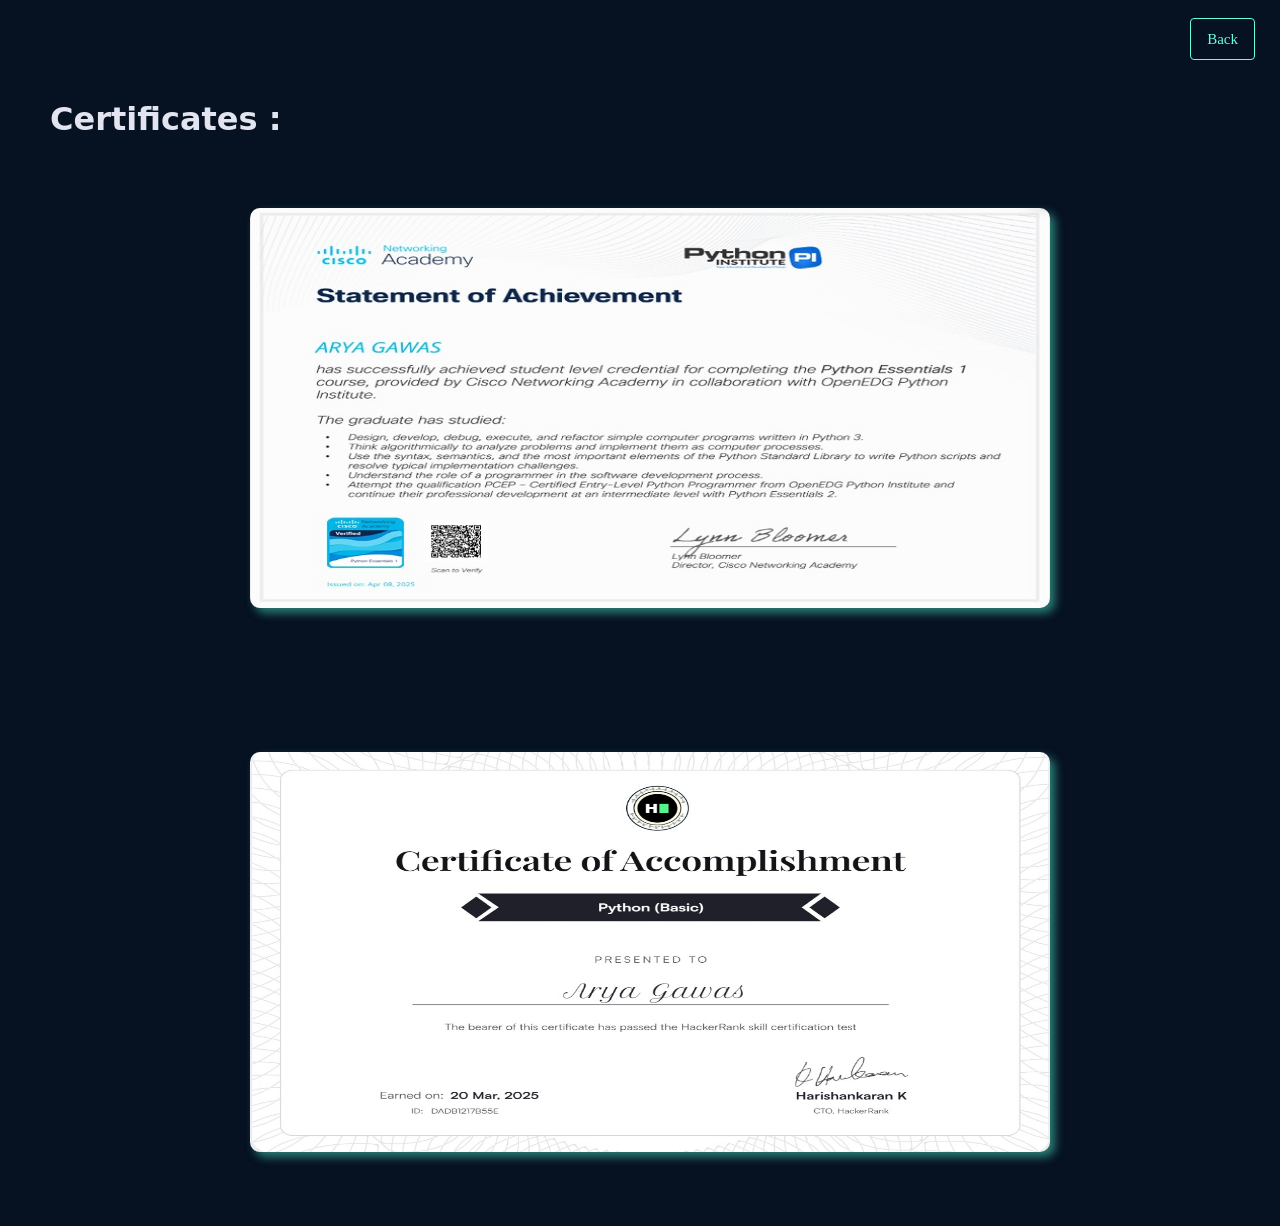
<file: cert.html>
<!DOCTYPE html>
<html lang="en">
<head>
    <meta charset="UTF-8">
    <meta name="viewport" content="width=device-width, initial-scale=1.0">
    <title>Certificates</title>
    <link rel="stylesheet" href="portfolio.css">
</head>
<body>
    <header>
        <nav>
            <div class = "nav_div">
                
                    
                <div>
                    <a href="index.html" class="a2">Back</a>
                </div>
            </div>
        </nav>
    </header>
    <main>
        <h1 style="color: #e2e5ef; padding-left: 50px;">
            
           Certificates :
        </h1>

        <div class="certimg">
            <img src="ceet1.jpg" alt="cert1" height="400px" width="800px">
        </div>
        <div class="certimg">
            <img src="cert2.jpg" alt="cert2" height="400px" width="800px">
        </div>
        

    </main>
</body>
</html>
</file>
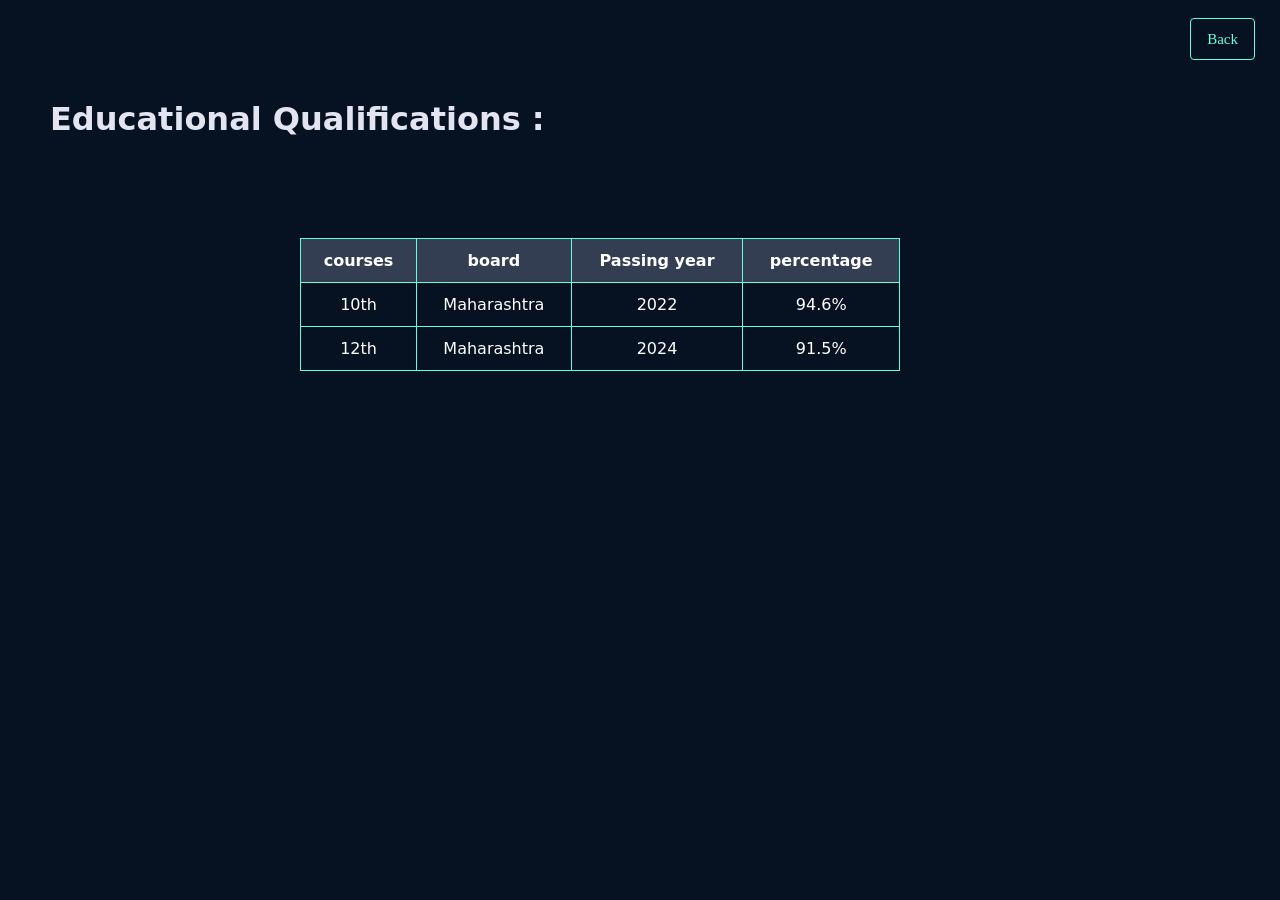
<file: edu.html>
<!DOCTYPE html>
<html lang="en">
<head>
    <meta charset="UTF-8">
    <meta name="viewport" content="width=device-width, initial-scale=1.0">
    <title>Education</title>
    <link rel="stylesheet" href="portfolio.css">
</head>
<body>
    <header>
        <nav>
            <div class = "nav_div">
                
                    
                <div>
                    <a href="index.html" class="a2">Back</a>
                </div>
            </div>
        </nav>
    </header>
    <main>
        <h1 style="color: #e2e5ef; padding-left: 50px;">
            
           Educational Qualifications :
        </h1>
        <div class="table1">
        <table border="1">
            <tr>
              <th>courses</th>
              <th>board</th>
              <th>Passing year</th>
              <th>percentage</th>
            </tr>
            <tr>
              <td>10th</td>
              <td>Maharashtra</td>
              <td>2022</td>
              <td>94.6%</td>
            </tr>
            <tr>
              <td>12th</td>
              <td>Maharashtra</td>
              <td>2024</td>
              <td>91.5%</td>
            </tr>
          </table>
    </div>
    </main>
</body>
</html>
</file>
<file: portfolio.css>
*{
    margin: 0px;
    padding: 0px;
    box-sizing: border-box;
    font-family:system-ui, -apple-system, BlinkMacSystemFont, 'Segoe UI', Roboto, Oxygen, Ubuntu, Cantarell, 'Open Sans', 'Helvetica Neue', sans-serif ;
    background-color: #061121;
}
header{
    display: flex;
    padding: 0px 25px ;
    width: 100%;
    height: 100px;
    align-items: center;
    
   
}
nav{
    
   
    width: 100%;
    height: 42px;

    float: right;
    
    
}
.nav_div{
    
    display: flex;
    justify-content: space-between;
    align-items: center;
    float: right;
    
     
        
}
.a1{
    text-decoration: none;
    padding: 10px;
    color: #CCD6F6;
    font-size: 15px;
    font-family: "poppins";
}
.a1:hover{
    color: #64ffda;
}

.a2{
    text-decoration: none;
    margin: 0px 0px 0px 15px;
    color: #64ffda;
    font-size: 15px;
    font-family: "poppins";
    border: 1px solid #64ffda;
    padding: 0.75rem 1rem;
    border-radius: 4px;
}
.a2:hover{

    transform: skew(4deg);
    border-bottom: 3px solid #64ffda ;
    border-right:3px solid #64ffda ;
}
.main_{
padding: 0px 100px;
width:100%;
max-width: 1600px;
min-height: 100vh;
display: block;
}
.sec_1{
    padding: 100px 0px 0px ;
    display:flex;
    
    flex-direction: column;
    align-items: flex-start;
    min-height: 100vh;
    height: 100vh;
    max-height: 700px;
    
}
.newdiv{
    display:flex;
    
    padding-right: 20px;
    flex-direction: row;
}
.sec_img img{
    border-radius: 50px;
    z-index: 2;
    position: relative;
  
}
.sec_img img:hover{
    top: -5px;   /* Moves image up */
    left: -5px;
    
  
}
.sec_img{
    padding-left: 100px;
    position: relative;
    z-index: 1;
  
    
}
.sec_img::before {
    content: "";
    position: absolute;
    top: 5px;    
    left: 115px;    
    width: 250px;
    height: 250px;
    box-shadow: 3px 3px 2px #64ffda;
    border: 2px solid #64ffda;
    border-radius: 50px;
    z-index: -1;
  }

.sec_div_1{

    font-size: 16px;
    color: #64ffda;
    
}
.sec_div_1 h1 i {
    padding:5px;
}
.sec_div_2{
    font-size: 42px;
    color: rgba(204, 214, 246,0.8);
    font-family: calibre;
    
}
.sec_div_3{
    padding: 10px;
    color: rgba(204, 214, 246,0.8);
}
.ul_a{
    padding: 10px;
   
}
.ul_a i{
    height: 38px;
    width:25px ;
    color: rgb(168 178 209);
}
.ul_a i:hover{
    
    color:#64ffda
}

.icons{
    position: fixed;
    top:256px;
    left:14px ;
}
.vertical-line {
    width: 1px;
    height: 150px; 
    background-color: rgb(168 178 209); 
    margin: 10px 15px 0; 
}
.email{
    width: 40px;
    position: fixed;
    top: 260px;
    right: 15px;
   
}
.email2{
        display: flex;
        flex-direction: column;
        
        align-items: center;
        writing-mode: vertical-rl;
        
}
.email2 a{
    margin:20px auto;
    padding: 10px;
    letter-spacing: 0.2em;
    text-decoration: none;
    color: rgb(168 178 209);
    font-size: 13px;
    font-family: sf mono;
}
.email2 a:hover{
    color: #64ffda;
}
.aboutme{
    display: flex;
    
    align-items: center;
    
    margin: 10px 0px 40px;
    width: 100%;
    
}
.skills h3{
    color:#ffffff; 
    margin: 10px 0px 40px 0px;
    font-size: 32px;
}
.about_ div p{
    font-size: 20px;
    color:#8892B0;

}

.about_ h2{
    color:#CCD6F6; 
    margin: 10px 0px 40px 0px;
    font-size: 32px;
}
.user{
    text-align: center;
    font-size: 60px;
    display: flex
;
    flex-direction: row;
    flex-wrap: nowrap;
    justify-content: space-between;
}
.logos{
    margin: 10px;
}
.about_ h2{
    
    font-size: 2rem;
    margin-top: 1em;
    padding-top: 1em;
    line-height: 1.25;
    color: aliceblue;
    display: block;
}
.logos img{
    height: 60px;
    width: 80px;
    position: relative;
    
    

}
.logos i{
    height: 80px;
    width: 90px;
    
}
.user h2{
    display: flex;
    
    justify-content: center;
    color:#8892B0 ;
}
.p1{
    margin: 0;
    line-height: 1.5; 
    padding-top: 10px;

}
.p2{
    margin: 0;
    line-height: 1.5; 
    padding-top: 39px;

}
.p3{
    margin: 0;
    line-height: 1.5; 
    padding-top: 60px;
}
.p4{
    margin: 0;
    line-height: 1.5; 
    padding-top: 68px;
}
.projects{
    padding: 80px 0px;
    margin: 0px auto;
    box-sizing: border-box;
    display: block;
}
.projects h2{
    
        position: relative;
        font-size: 2rem;
        margin-top: 1em;
        padding-top: 1em;
        padding-left: 80px;
        line-height: 1.25;
        color: aliceblue;
        display: block;

}
.abc{
    display: grid;
    grid-template-columns: repeat(2, 1fr);
    grid-template-rows: repeat(2,1fr); /* Creates 4 equal columns */
    gap: 60px;
    padding: 80px 0px;
    
}
.abc1{
    padding-left: 30px;
}
.abc1 img{
    border: 22px 0px solid rgb(253, 251, 251);
    border-radius: 10px;
    box-shadow: 5px 5px 10px rgb(66, 202, 171,0.6);
}
.abc1_1{
    font-family: "cooper black";
    color: aliceblue;
    font-size: 23px;
    padding-left: 270px;
    padding-top: 50px;
}
.abc1_2 p{
    padding: 30px;
    color: #8892B0;
    font-family: 'Gill Sans', 'Gill Sans MT', Calibri, 'Trebuchet MS', sans-serif;
    
}
abc2{

}
.abc2 img{
    border: 22px 0px solid rgb(253, 251, 251);
    border-radius: 10px;
    box-shadow: 8px 8px 10px rgba(79, 232, 196, 0.6);
}
.abc2_1{
    font-family: "cooper black";
    color: aliceblue;
    font-size: 23px;
    padding-left: 30px;
    padding-top: 60px;

}
.abc2_2 p{
        padding: 30px;
        color: #8892B0;
        font-family: 'Gill Sans', 'Gill Sans MT', Calibri, 'Trebuchet MS', sans-serif;
        
    }
.contacts{
    margin: 0px auto 50px;
    max-width: 600px;
    text-align: center;
    padding: 80px 0px;
}
.contacts h2{
    color: #CCD6F6;
    padding: 0px 0px 10px;
    font-size: 30px;
}
.contacts p{
    font-size: 16px;
    padding-bottom: 30px;
    color: #8892B0;
}
.hel a{
    font-family: Georgia, 'Times New Roman', Times, serif;
    font-size: 20px;
    padding: 8px;
    text-decoration: none;
    border: 2px solid #64ffda;
    border-radius: 5px;
    color: #64ffda;
}
.hel a:hover{

    box-shadow: 3px 3px 2px #64ffda;
}

.footer{
    color: #8892B0;
    padding: 20px;
    margin-top: 40px;
    text-align: center;
}
table {
    width: 600px;
    border-collapse: collapse;
    color: #ffffff; /* Text color */
    background-color: #1a1a2e; 
    
  }

  th, td {
    border: 1px solid #64ffda;
    padding: 12px;
    text-align: center;
  }

  th {
    background-color: #8892b05a; 
  }
  .table1{
    position: relative;
    top: 100px;
    left: 300px;
    
  }

  .certimg{
    padding: 70px;
    padding-left: 250px;
  }
  .certimg img{
    
    
    border: 22px 0px solid rgb(253, 251, 251);
    border-radius: 10px;
    box-shadow: 5px 5px 10px rgb(66, 202, 171,0.6);
    
  }
</file>
